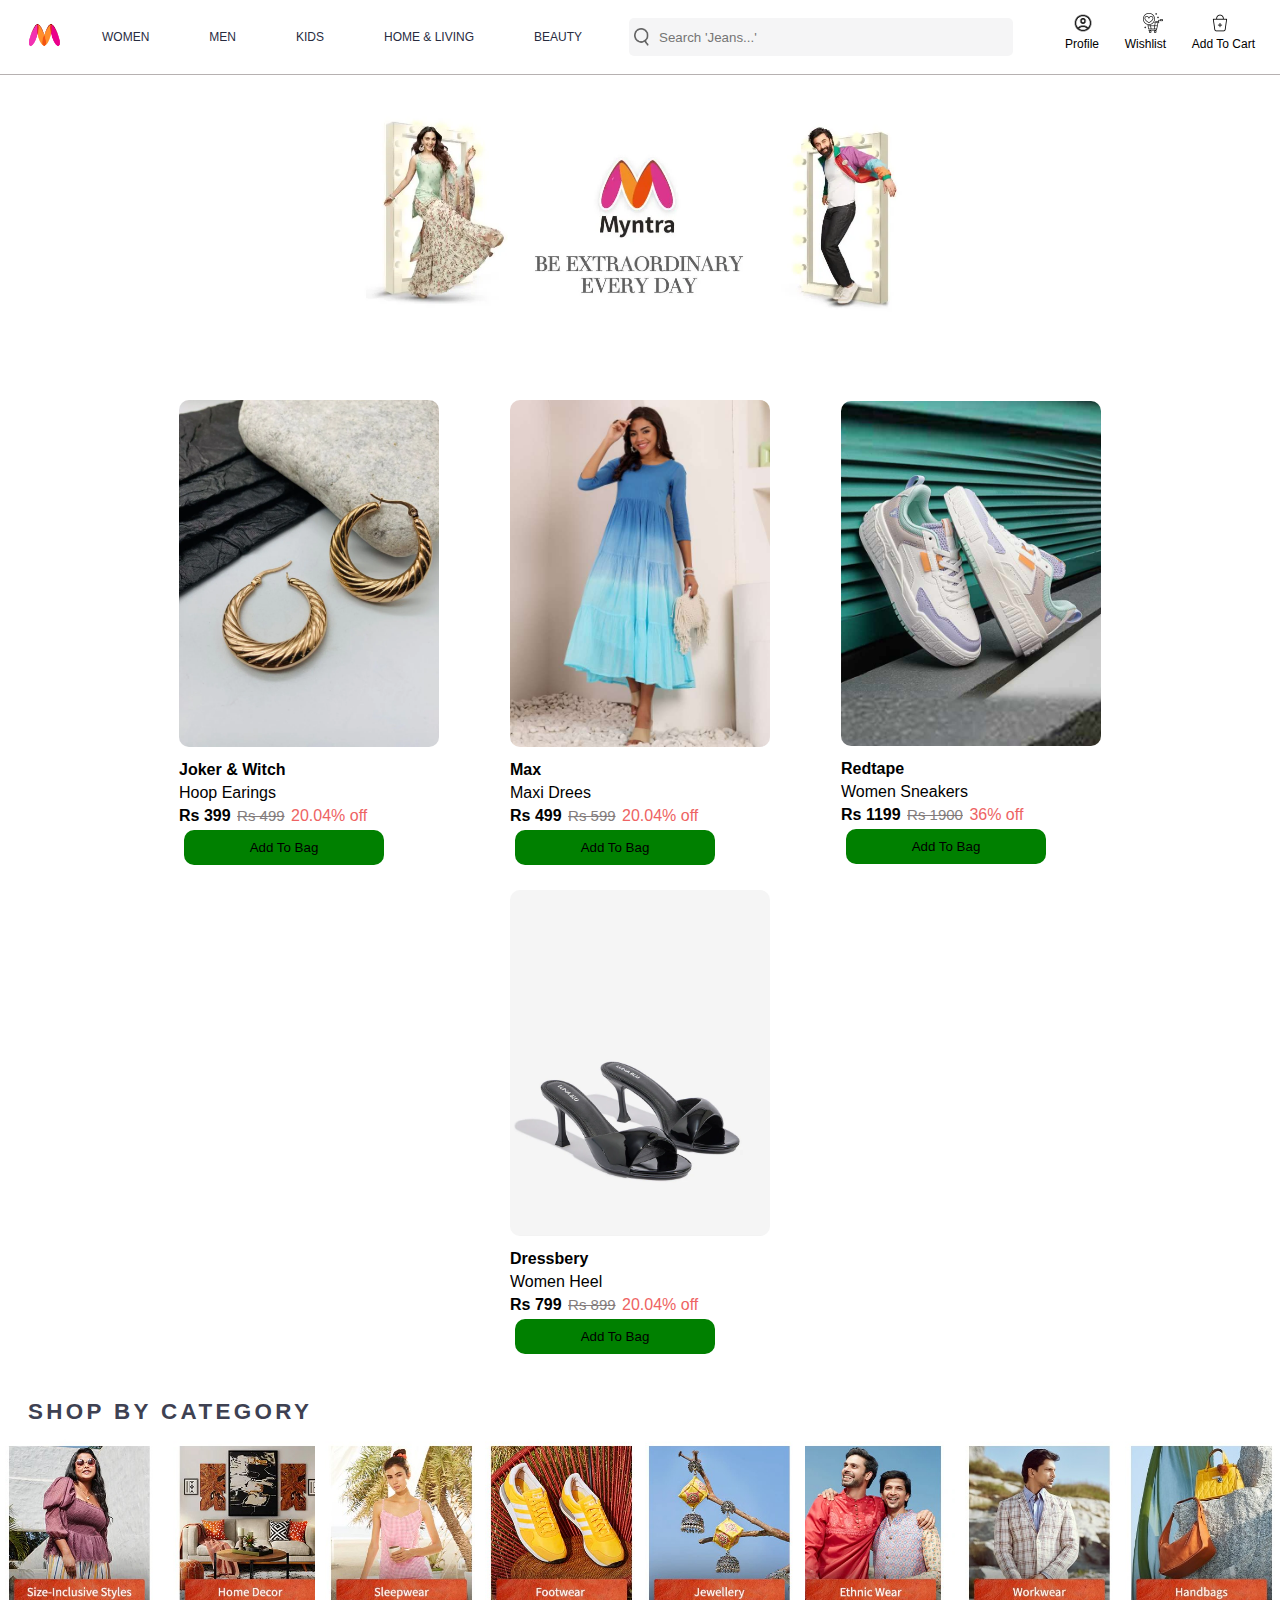
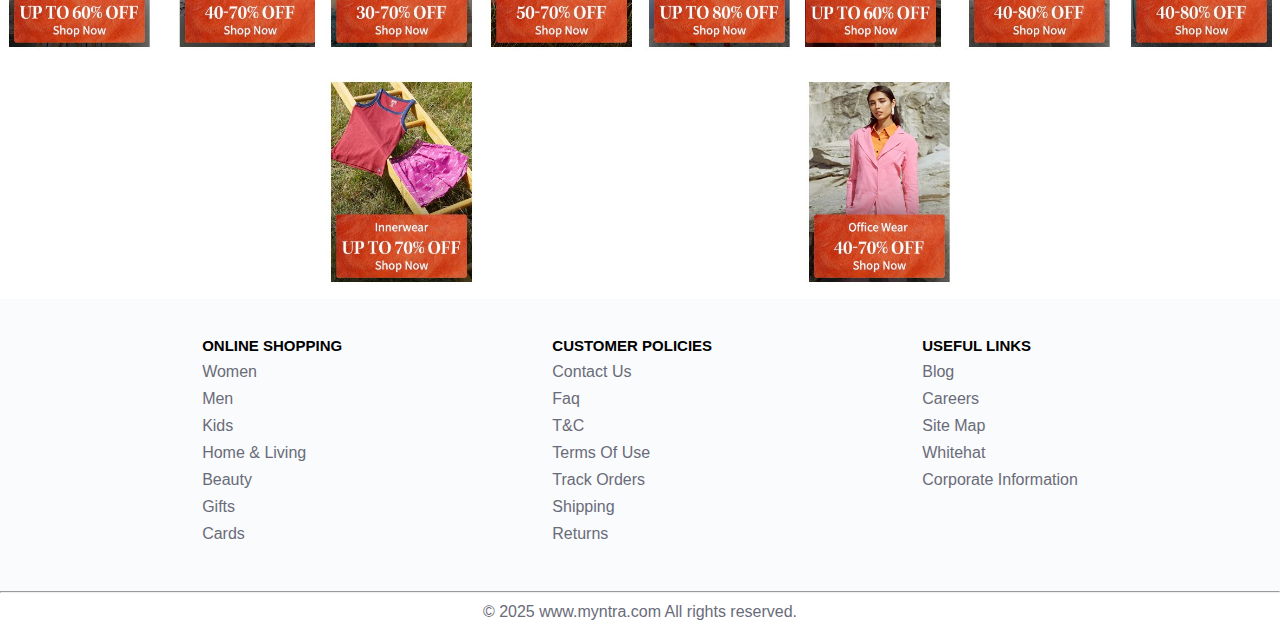
<file: index.html>
<!DOCTYPE html>
<html lang="en">
<head>
    <meta charset="UTF-8">
    <meta name="viewport" content="width=device-width, initial-scale=1.0">
    <title>Myntra clone</title>
    <link rel="stylesheet" href="index.css">
    <script src="productData.js"></script> 
</head>
<body>
    <!-- Header section of website -->
    <header>  
        <div class="logo-box">
            <a href="#"><img src="images/myntra_logo.webp" alt="myntra logo" class="Myntra-logo"></a>
        </div>

        <div>
          <nav class="nav-bar">
             <a href="#" class="change">women</a>
             <a href="#" class="change">men</a>
             <a href="#" class="change">kids</a>
             <a href="#" class="menu">home & living</a>
             <a href="#" class="menu">beauty</a>
          </nav>
        </div>

        <div class="search-bar">
            <img src="images/search.png" alt="search" width="15px">
            <input type="text" placeholder="search 'jeans...' ">
        </div>
        
        <div class="action-bar">
            <div class="action-card">
                <img src="images/account.png" alt="user img" width="20px" class="user-img">
                <p class="user-profile" style="margin-left: 10px;">profile</p>
            </div>
            <div class="action-card">
                <img src="images/wishlist.png" alt="wishlist img" width="20px">
                <p class="user-profile">wishlist</p>
            </div>
            <a class="action-card" href="bag.html">
                <img src="images/add to bag.png" alt="bag img" width="20px">
                <p class="user-profile">add to cart</p>
                <p class="bag_item_count">0</p>
            </a>
        </div>
    </header>
    <!-- Main section of website -->
    <main>
        <div class="banner-box">
            <img src="images/banner1img.webp" alt="banner img" class="banner-img">
        </div>

       <div class="products-container"></div>

        <div class="card-heading">shop by category</div>
        <div class="card-items">
            <a href="#"> <img src="images/categories/1.jpg" alt="" class="sale-item"></a>
            <a href="#"> <img src="images/categories/2.jpg" alt="" class="sale-item"></a>
            <a href="#"> <img src="images/categories/3.jpg" alt="" class="sale-item"></a>
            <a href="#"> <img src="images/categories/4.jpg" alt="" class="sale-item"></a>
            <a href="#"> <img src="images/categories/5.jpg" alt="" class="sale-item"></a>
            <a href="#"> <img src="images/categories/6.jpg" alt="" class="sale-item"></a>
            <a href="#"> <img src="images/categories/7.jpg" alt="" class="sale-item"></a>
            <a href="#"> <img src="images/categories/8.jpg" alt="" class="sale-item"></a>
            <a href="#"> <img src="images/categories/9.jpg" alt="" class="sale-item"></a>
            <a href="#"> <img src="images/categories/10.jpg" alt="" class="sale-item"></a>
        </div>

    </main>
    <!-- Footer section of website -->
    <footer> 
        <div class="footer-box">
            <div class="footer-col">
                <h3>online shopping</h3>
                <a href="#">women</a>
                <a href="#">men</a>
                <a href="#">kids</a>
                <a href="#">home & living</a>
                <a href="#">beauty</a>
                <a href="#">gifts</a>
                <a href="#">cards</a>
            </div>

            <div class="footer-col">
                <h3>customer policies</h3>
                <a href="#">contact us</a>
                <a href="#">faq</a>
                <a href="#">t&c</a>
                <a href="#">terms of use</a>
                <a href="#">track orders</a>
                <a href="#">shipping</a>
                <a href="#">returns</a>
            </div>

            <div class="footer-col">
                <h3>useful links</h3>
                <a href="#">blog</a>
                <a href="#">careers</a>
                <a href="#">site map</a>
                <a href="#">whitehat</a>
                <a href="#">corporate information</a>
            </div>
        </div>
        <hr>
        <div class="copyright">
            © 2025 www.myntra.com All rights reserved.
        </div>
    </footer> 

    <script src="index.js"></script>
    
</body>
</html
</file>
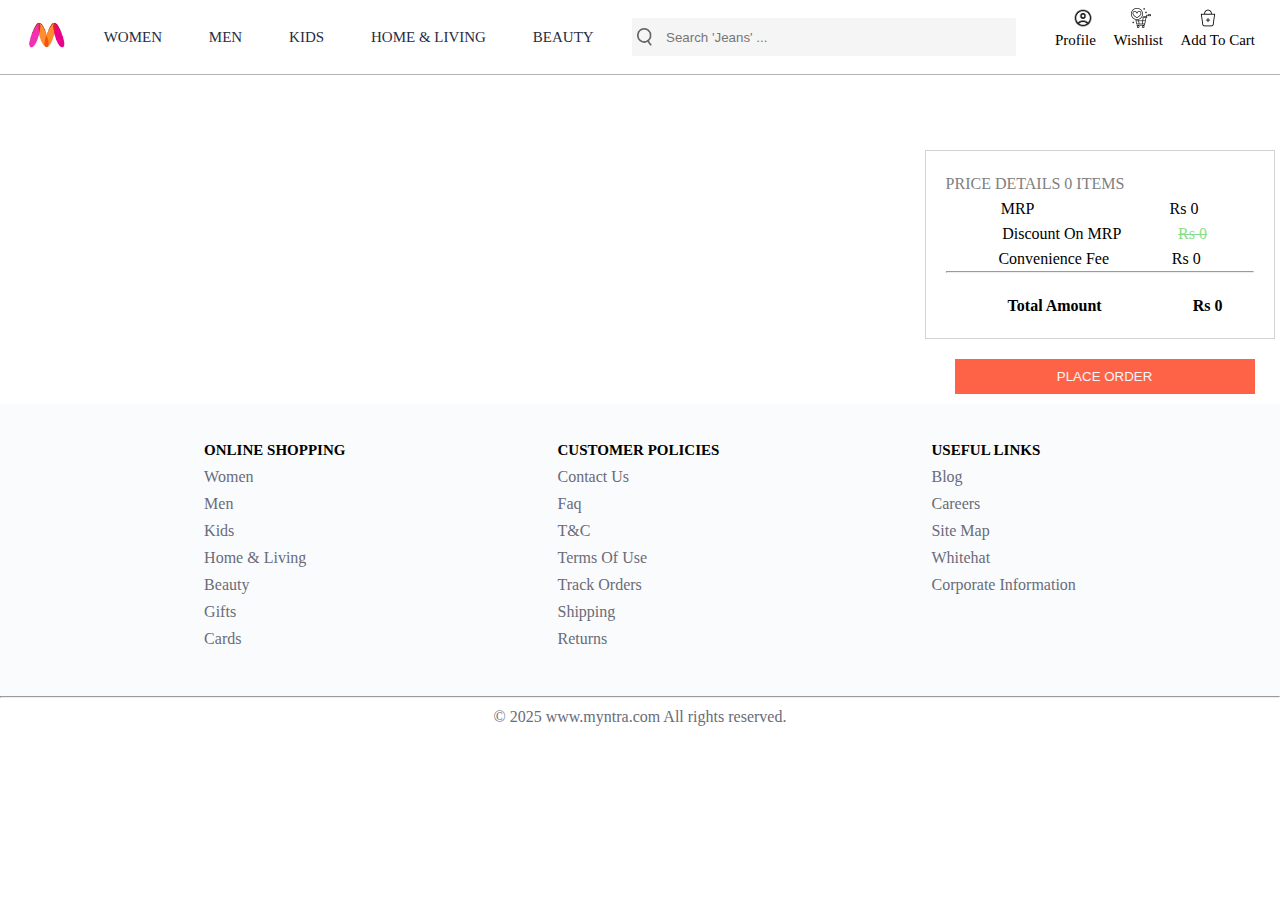
<file: bag.html>
<!DOCTYPE html>
<html lang="en">
<head>
    <meta charset="UTF-8">
    <meta name="viewport" content="width=device-width, initial-scale=1.0">
    <title>bag</title>
    <link rel="stylesheet" href="bag.css">
</head>
<body>
    <header> 
        <div class="logo-box">
            <a href="#"><img src="images/myntra_logo.webp" alt="" class="Myntra-logo"></a>
        </div>

        <nav class="nav-bar">
            <a href="#">women</a>
            <a href="#">men</a>
            <a href="#">kids</a>
            <a href="#" class="change">home & living</a>
            <a href="#" class="change">beauty</a>
        </nav>

        <div class="serach-bar">
            <img src="images/search.png" alt="search" width="15px">
            <input type="text" placeholder=" search 'jeans' ...">
        </div>

        <div class="action-bar">
            <div class="action-card">
                <img src="images/account.png" alt="user img" width="20px" class="user-img">
                <p class="user-profile">profile</p>
            </div>
            <div class="action-card">
                <img src="images/wishlist.png" alt="wishlist img" width="20px">
                <p class="user-profile">wishlist</p>
            </div>
            <a class="action-card" href="bag.html">
                <img src="images/add to bag.png" alt="bag img" width="20px">
                <p class="user-profile">add to cart</p>
                <p class="bag_item_count">0</p>
            </a>
        </div>
    </header>
    <!-- main section of website -->
    <main>
        <div class="bag-page">
            <div class="bag-items-box"></div>
           
            <!-- bag summary -->
            <div class="bag-summary"></div>
        </div>
    </main>

    <!-- footer section of website -->
    <footer> 
        <div class="footer-box">
            <div class="footer-col">
                <h3>online shopping</h3>
                <a href="#">women</a>
                <a href="#">men</a>
                <a href="#">kids</a>
                <a href="#">home & living</a>
                <a href="#">beauty</a>
                <a href="#">gifts</a>
                <a href="#">cards</a>
            </div>

            <div class="footer-col">
                <h3>customer policies</h3>
                <a href="#">contact us</a>
                <a href="#">faq</a>
                <a href="#">t&c</a>
                <a href="#">terms of use</a>
                <a href="#">track orders</a>
                <a href="#">shipping</a>
                <a href="#">returns</a>
            </div>

            <div class="footer-col">
                <h3>useful links</h3>
                <a href="#">blog</a>
                <a href="#">careers</a>
                <a href="#">site map</a>
                <a href="#">whitehat</a>
                <a href="#">corporate information</a>
            </div>
        </div>
        <hr>
        <div class="copyright">
            © 2025 www.myntra.com All rights reserved.
        </div>
    </footer> 
    
<!-- add three js file -->
 <script src="index.js"></script>
 <script src="productData.js"></script>
 <script src="bag.js"></script>
    
</body>
</html>
</file>
<file: index.css>
*{
    margin: 0;
    padding: 0;
    box-sizing: border-box;
    font-family: Arial, Helvetica, sans-serif;
}
header{
    height: 75px;
    display: flex;
    align-items: center;
    justify-content: space-between;
    background-color: #ffffff;
    border-bottom: 1px solid #b6b1b1;
    position: fixed;
    top: 0;
    left: 0;
    right: 0;
    user-select: none;
}
/* media queries for Header */
@media (max-width:1000px){
    header{
        background-color:rgb(212, 137, 162);
        height: 85px;
    }
    .logo-box{
        position: absolute;
        left: -18px;
        margin-top: -20px;
    }
    .search-bar{
        position: absolute;
        left: 100px;
        margin-top: -20px;
        min-width: 200px
    }
    .nav-bar{
        position: absolute;
        left: 10px;
        margin-top: -1px;
    }
}

@media (max-width:760px){
    header{
        background-color: rgb(238, 238, 127);
        height: 100px;
        gap: 10px;
    }
    .nav-bar{
        margin-top: 10px;
    }
    .serach-bar{
      min-width:150px;
      border-radius: 10px;
    }
    input{
     width: 90px;
     border-radius: 10px;
    }
}

@media (max-width:548px){
    header{
        height: 120px;
        background-color:rgb(212, 137, 162); 
    }
    .action-bar{
        position: absolute;
        top: 30px;
        left: -140px;
    }
    .nav-bar{
        position: absolute;
        top:70px;
        left: 50px;
        right: 5px;
    }
    .logo-box{
        margin-top: -45px;
        margin-left: 20px;
    }
    .search-bar{
         margin-top: -45px;
    }
    .action-bar p{
        visibility: hidden;
    }
}

@media (max-width:415px){
 header{
     background-color: rgb(238, 238, 127);
     height: 120px;
   }
 .nav-bar{
     position: absolute;
     top:70px;
     left: 100px;
   }
 .logo-box{
     margin-top: -60px;
     font-size: 10px;
     margin-left: 20px;
   }
 .search-bar{ 
     margin-top: -60px;
   }
 .action-bar{
     position: absolute;
     top: 30px;
     left:-50px
   }
 .menu{
     visibility: hidden;
   }
 .banner-img{
     margin-top: 50px;
    }
}
.logo-box{
    margin-left: 25px;
}
.Myntra-logo{
    width: 40px;
}
.nav-bar{
    width: 480px;
    display: flex;
    justify-content: space-between;
    gap: 2px;
    margin-right: 5px;
}
.nav-bar a{
    font-size: 12px;
    color: #282c3f;
    text-decoration: none;
    cursor: pointer;
    text-transform: uppercase;
    padding: 26px 0;
}
.action-bar{
    margin-right: 25px;
}
.search-bar{
    min-width: 220px;
    width: 30%;
    height: 38px;
    display: flex;
    align-items: center;
    background-color: #f5f5f6;
    border-radius: 5px;
    padding-left: 5px;
    margin-left: 5px;
}
input{
    color: rgb(135, 126, 126);
    flex-grow: 1;
    height: 30px;
    padding-left: 10px;
    text-transform: capitalize;
    outline: none;
    background-color: #f5f5f6;
    border: 0;
}
.action-bar{
    min-width: 200px;
    display: flex;
    margin-left: 5px;
    justify-content: space-between;
    text-transform: capitalize;
    cursor: pointer;
    position: relative;
    margin-top: 10px;
}
.action-bar img{
    margin-left: 18px;
}
.action-bar p{
    font-size: 12px;
}
/* main section style  */
.banner-box{
    width: 100%;
    height: 340px;
    overflow: hidden;
    margin: 30px 0;
}
.banner-img{
    width: 100%;
    height: 340px;
    object-fit:contain;
}
.card-heading{
    text-transform: uppercase;
    color: #3e4152;
    letter-spacing: .15em;
    font-size: 1.4em;
    margin: 40px 0 8px 28px;
    max-height: 3em;
    font-weight: 600;
}
.card-items{
    display: flex;
    flex-wrap: wrap;
    justify-content: space-evenly;
    gap: 5px;
}
.sale-item{
    width: 150px;
}
.footer-box{
    background-color: #fafbfc;
    padding: 30px 0px 40px 0px;
    display: flex;
    justify-content: space-evenly;
}
.footer-col{
    display: flex;
    flex-direction: column;
    gap: 9px;
    padding: 8px;
}
.footer-col h3{
    text-transform: uppercase;
    font-size: 15px;
}
.footer-col a{
    text-transform: capitalize;
    text-decoration: none;
    cursor: pointer;
    color: #696b79;
}
.copyright{
    display: flex;
    color: #696b79;
    align-items: center;
    justify-content: center;
    padding: 10px;
    cursor: pointer;
}
.products-container{
    width: 80%;
    margin-left: 10%;
    display: flex;
    align-items: center;
    justify-content: space-evenly;
    flex-wrap: wrap;
    gap: 20px;
    margin-top: 20px;
    margin-bottom: 20px;
}
.product-container{
    width: 260px;
    border-radius: 10px;
    cursor: pointer;
}
.product-img{
    width: 100%;
    border-radius: 10px;
    overflow: hidden;
}
.company-name{
    text-transform: capitalize;
    margin-top: 10px;
    font-weight: 600;
}
.product-name{
    text-transform: capitalize;
    margin-top: 5px;
    margin-bottom: 5px;
}
.price{
    font-weight: 600;
}
.old-price{
    text-decoration: line-through;
    color: rgb(132, 125, 125);
    font-size: 15px;
    margin-left: 2px;
    margin-right: 2px;
}
.discount{
    color: rgb(238, 99, 99);
}
.addtobag{
    width: 200px;
    padding: 10px;
    border-radius: 10px;
    text-transform: capitalize;
    background-color: green;
    cursor: pointer;
    border: none;
    margin: 5px;
}
.addtobag:hover{
    background-color: rgb(92, 184, 92);
}
.bag_item_count{
    background-color: rgb(243, 100, 100);
    white-space: nowrap;
    text-align: center;
    line-height: 19px;
    height: 20px;
    width: 20px;
    padding: 0 5px;
    position: relative;
    border-radius: 50%;
    font-size: 10px;
    color: #fff;
    left: 13px;
    top: -44px;
}
.action-card{
    text-decoration: none;
    color: black
}
</file>
<file: bag.css>
*{
    margin: 0;
    padding: 0;
    box-sizing: border-box;
}
header{
    height: 75px;
    display: flex;
    align-items: center;
    justify-content: space-between;
    background-color: #ffffff;
    border-bottom: 1px solid #b6b1b1;
    position: fixed;
    top: 0;
    left: 0;
    right: 0;
    user-select: none;
} 
.logo-box{
    margin-left: 25px;
}
.Myntra-logo{
    width: 45px;
}
.nav-bar{
    width: 490px;
    display: flex;
    justify-content: space-between;
    gap: 5px;
} 
.nav-bar a{
    font-size: 15px;
    color: #282c3f;
    text-decoration: none;
    cursor: pointer;
    text-transform: uppercase;
    padding: 26px 0;;
}
.action-bar{
    margin-right: 25px;
}
.serach-bar{
    min-width: 210px;
    width: 30%;
    height: 38px;
    display: flex;
    align-items: center;
    background-color: #f5f5f6;
    border-radius: 2px;
    padding-left: 5px;
    margin-left: 5px;
}
input{
    color: rgb(135, 126, 126);
    flex-grow: 1;
    height: 30px;
    padding-left: 10px;
    text-transform: capitalize;
    outline: none;
    background-color: #f5f5f6;
    border: 0;
}
.action-bar{
    min-width: 200px;
    display: flex;
    margin-left: 5px;
    justify-content: space-between;
    text-transform: capitalize;
    cursor: pointer;
}
.action-bar img{
    margin-left: 18px;
}
.action-bar p{
    font-size: 15px;
}
.bag_item_count{
    background-color: rgb(243, 100, 100);
    white-space: nowrap;
    text-align: center;
    line-height: 19px;
    height: 17px;
    width: 17px;
    padding: 0 5px;
    position: relative;
    border-radius: 50%;
    font-size: 10px;
    color: #fff;
    left: 13px;
    top: -44px;
}
.action-card{
    text-decoration: none;
    color: black
}
/* main css */
.bag-page{
    width: 100%;
    height: auto;
    margin-top: 50px;
    padding-top: 50px;
    display: flex;
    align-items: center;
    justify-content: center; 
    flex-wrap: wrap; 
    cursor: pointer;
}
.bag-items-box{
  display: inline-block;
  width: 64%;
  padding-top: 32px;
  padding-left: 10px;
  padding-right: 10px;
  padding-bottom: 10px;
  color: #282c3f;
  font-size: 13px;
  line-height: 1.42857143;
  margin-right: 100px;
}
.bag-item-box{
    width: 350px;
    height: auto;
    display: flex;
    align-items: center;
    justify-content: space-evenly;
    flex-wrap: wrap;
    gap: 20px;
    border: 1px solid rgb(212, 209, 209);
}
.bag-product-img{
    width: 100px;
    margin: 10px;
}
.right-item-box{
    text-transform: capitalize;
    color: gray;
    margin-top: 10px;
    line-height: 30px;
    position: relative;
}
.old-price{
    text-decoration: line-through;
}
.return-days,.delivery-date{
    color: black;
}
.price-footer{
    font-weight: 900;
    text-transform: capitalize;
    margin-top: 20px;
    margin-left: 62px;
}
.total-value{
    margin-left: 87px;
}
.company-name{
    text-transform: uppercase;
    color: black;
}
.bag-info-box{
    width: 350px;
    height: auto;
    padding: 20px;
    margin-top: 50px;
    text-transform: capitalize;
    margin-bottom: 10px;
    line-height: 25px;
    border: 1px solid rgb(212, 209, 209);
}
.price-header{
    text-transform: uppercase;
    color: gray;
}
.place-order{
    width: 300px;
    padding: 10px;
    text-transform: uppercase;
    color: whitesmoke;
    margin: 10px;
    background-color: tomato;
    border: none;
    cursor: pointer;
    margin-left: 30px;
}
.place-order:hover{
    background-color: rgb(242, 142, 125);
}
.product-price{
    display: flex;
    justify-content: space-evenly;
    gap: 10px;
} 
.product-real-value{
    margin-left: 70px;
} 
.discount-value{
    color: rgb(139, 221, 139);
    text-decoration: line-through;
}
#disss{
    margin-left: 10px;
}
.remove-from-cart {
  position: absolute;
  font-size: 20px;
  top: 10px;
  right: 5px;
  width: 10px;
  height: 10px;
  cursor: pointer;
}
.remove-from-cart:hover{
    color: black;
}

/* footer css */
.footer-box{
    background-color: #fafbfc;
    padding: 30px 0px 40px 0px;
    display: flex;
    justify-content: space-evenly;
}
.footer-col{
    display: flex;
    flex-direction: column;
    gap: 9px;
    padding: 8px;
}
.footer-col h3{
    text-transform: uppercase;
    font-size: 15px;
}
.footer-col a{
    text-transform: capitalize;
    text-decoration: none;
    cursor: pointer;
    color: #696b79;
}
.copyright{
    display: flex;
    color: #696b79;
    align-items: center;
    justify-content: center;
    padding: 10px;
    cursor: pointer;
}
/* media querires */
@media (max-width:915px){
    header{
       background-color:rgb(212, 137, 162);
       height: 90px;
    }
 .nav-bar{
     position: absolute;
     top:43px;
     left:10px;
   }
  .serach-bar{
     width: 200px;
     position: absolute;
     top:10px;
     left:70px;
     border-radius: 10px;
     overflow: hidden;
    }
  input{
     width: 150px;
   }
  .action-bar{
     position: absolute;
     top: 10px;
     left:400px;
   }
  .logo-box{
     position: absolute;
     top:10px;
     left:-2px;
   }
}
@media (max-width:608px){
    header{
        background-color: pink;
    }
    .action-bar{
     position: absolute;
     top: 10px;
     left:300px;
   }
 .serach-bar{
     min-width:150px;
     border-radius: 10px;
  }
 input{
     width: 90px;
     border-radius: 10px;
   }
}
@media (max-width:512px){
  header{
        background-color: plum;
    }
 .action-bar{
     position: absolute;
     top: 10px;
     left:230px;
    }
 .serach-bar{
     width:120px;
     border-radius: 10px;
   }
 input{
     width: 60px;
     border-radius: 10px;
   }
 .Myntra-logo{
     width: 40px;
   }
 .logo-box{
     position: absolute;
     top: 15px;
   }
 .change{
     visibility: hidden;
   }
}
@media (max-width:443px){
    header{
        background-color: palevioletred;
        height: 100px;
        padding: 5px;
    }
    .change{
        visibility: hidden;
    }
    .user-profile{
        visibility: hidden;
    }
    .action-bar{
        position: absolute;
        top: 50px;
        left:100px;
    }
    .nav-bar{
      position: absolute;
      top:55px;
      left:100px;
      font-size: 12px;
    }
  .serach-bar{
      min-width:230px;
      border-radius: 10px;
    }
  input{
     width: 150px;
     border-radius: 10px;
   }
 .logo-box{
     position: absolute;
     top:6px;
     left:-2px;
   }
 .serach-bar{
     position: absolute;
     top:6px;
     left:70px;
   }
 .nav-bar a{
     font-size: 12px;
   }
}
</file>
